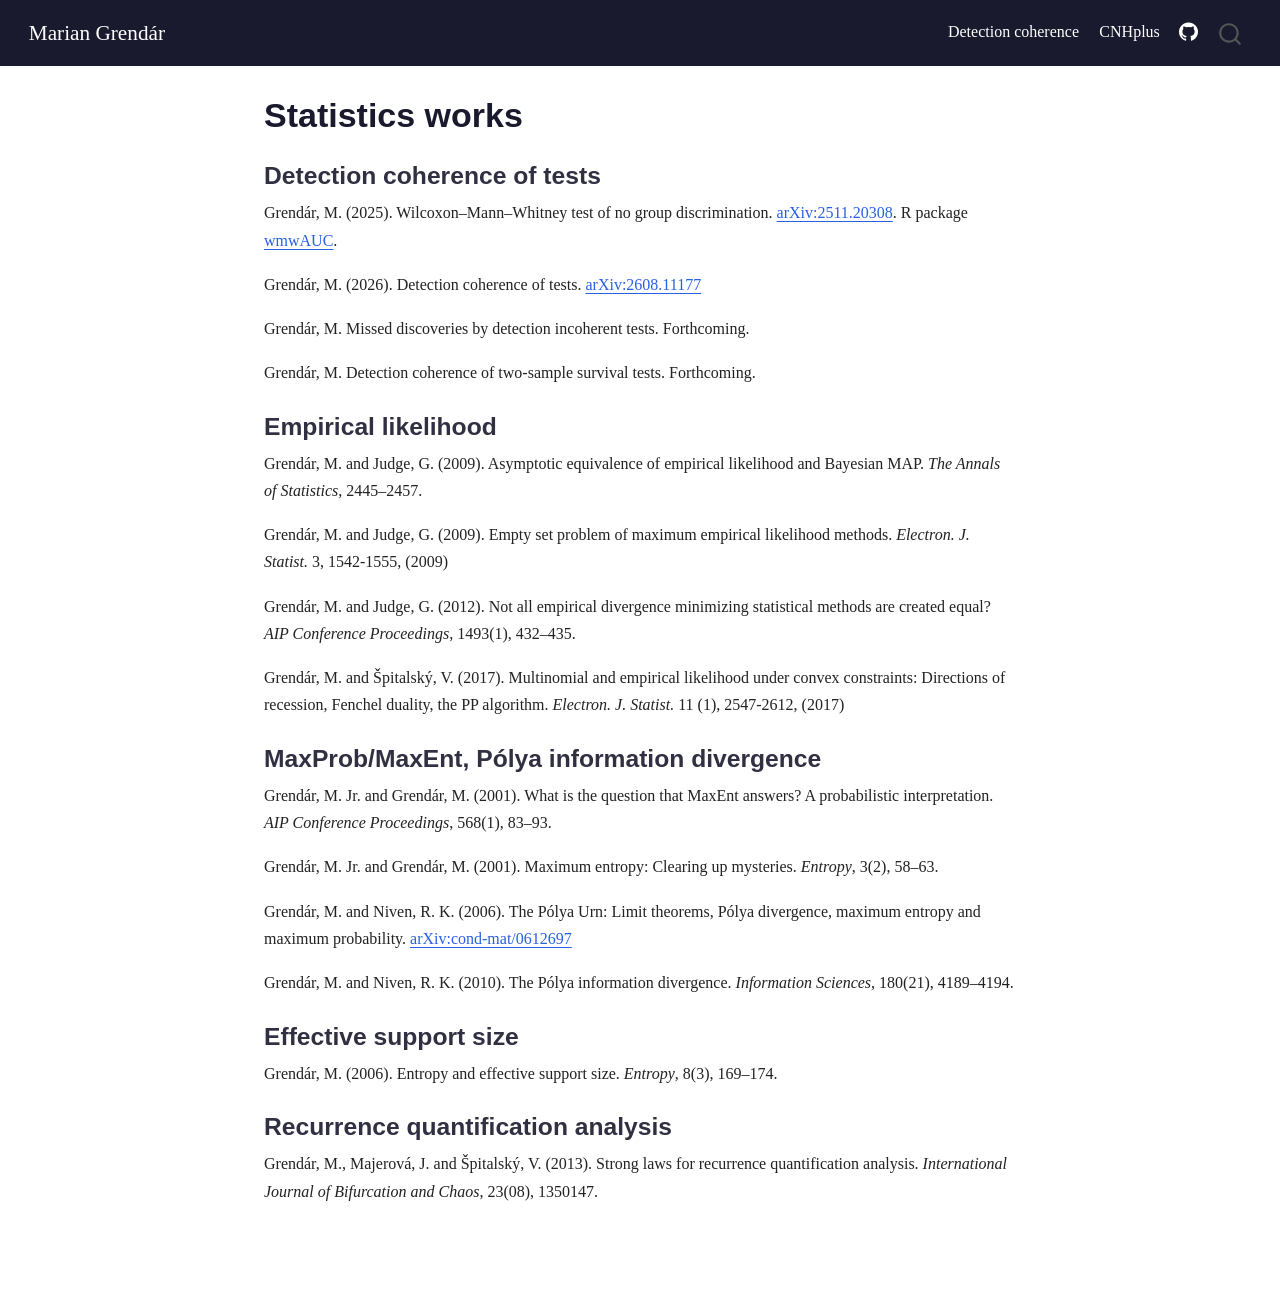
<file: index.html>
<!DOCTYPE html>
<html xmlns="http://www.w3.org/1999/xhtml" lang="en" xml:lang="en"><head>

<meta charset="utf-8">
<meta name="generator" content="quarto-1.5.57">

<meta name="viewport" content="width=device-width, initial-scale=1.0, user-scalable=yes">


<title>Statistics works – Marian Grendár</title>
<style>
code{white-space: pre-wrap;}
span.smallcaps{font-variant: small-caps;}
div.columns{display: flex; gap: min(4vw, 1.5em);}
div.column{flex: auto; overflow-x: auto;}
div.hanging-indent{margin-left: 1.5em; text-indent: -1.5em;}
ul.task-list{list-style: none;}
ul.task-list li input[type="checkbox"] {
  width: 0.8em;
  margin: 0 0.8em 0.2em -1em; /* quarto-specific, see https://github.com/quarto-dev/quarto-cli/issues/4556 */ 
  vertical-align: middle;
}
</style>


<script src="site_libs/quarto-nav/quarto-nav.js"></script>
<script src="site_libs/quarto-nav/headroom.min.js"></script>
<script src="site_libs/clipboard/clipboard.min.js"></script>
<script src="site_libs/quarto-search/autocomplete.umd.js"></script>
<script src="site_libs/quarto-search/fuse.min.js"></script>
<script src="site_libs/quarto-search/quarto-search.js"></script>
<meta name="quarto:offset" content="./">
<script src="site_libs/quarto-html/quarto.js"></script>
<script src="site_libs/quarto-html/popper.min.js"></script>
<script src="site_libs/quarto-html/tippy.umd.min.js"></script>
<script src="site_libs/quarto-html/anchor.min.js"></script>
<link href="site_libs/quarto-html/tippy.css" rel="stylesheet">
<link href="site_libs/quarto-html/quarto-syntax-highlighting.css" rel="stylesheet" id="quarto-text-highlighting-styles">
<script src="site_libs/bootstrap/bootstrap.min.js"></script>
<link href="site_libs/bootstrap/bootstrap-icons.css" rel="stylesheet">
<link href="site_libs/bootstrap/bootstrap.min.css" rel="stylesheet" id="quarto-bootstrap" data-mode="light">
<script id="quarto-search-options" type="application/json">{
  "location": "navbar",
  "copy-button": false,
  "collapse-after": 3,
  "panel-placement": "end",
  "type": "overlay",
  "limit": 50,
  "keyboard-shortcut": [
    "f",
    "/",
    "s"
  ],
  "show-item-context": false,
  "language": {
    "search-no-results-text": "No results",
    "search-matching-documents-text": "matching documents",
    "search-copy-link-title": "Copy link to search",
    "search-hide-matches-text": "Hide additional matches",
    "search-more-match-text": "more match in this document",
    "search-more-matches-text": "more matches in this document",
    "search-clear-button-title": "Clear",
    "search-text-placeholder": "",
    "search-detached-cancel-button-title": "Cancel",
    "search-submit-button-title": "Submit",
    "search-label": "Search"
  }
}</script>


<link rel="stylesheet" href="styles.css">
</head>

<body class="nav-fixed fullcontent">

<div id="quarto-search-results"></div>
  <header id="quarto-header" class="headroom fixed-top">
    <nav class="navbar navbar-expand-lg " data-bs-theme="dark">
      <div class="navbar-container container-fluid">
      <div class="navbar-brand-container mx-auto">
    <a class="navbar-brand" href="./index.html">
    <span class="navbar-title">Marian Grendár</span>
    </a>
  </div>
            <div id="quarto-search" class="" title="Search"></div>
          <button class="navbar-toggler" type="button" data-bs-toggle="collapse" data-bs-target="#navbarCollapse" aria-controls="navbarCollapse" role="menu" aria-expanded="false" aria-label="Toggle navigation" onclick="if (window.quartoToggleHeadroom) { window.quartoToggleHeadroom(); }">
  <span class="navbar-toggler-icon"></span>
</button>
          <div class="collapse navbar-collapse" id="navbarCollapse">
            <ul class="navbar-nav navbar-nav-scroll ms-auto">
  <li class="nav-item">
    <a class="nav-link" href="https://grendar.github.io/detection_coherence/"> 
<span class="menu-text">Detection coherence</span></a>
  </li>  
  <li class="nav-item">
    <a class="nav-link" href="https://grendar.github.io/CNHplus/"> 
<span class="menu-text">CNHplus</span></a>
  </li>  
  <li class="nav-item compact">
    <a class="nav-link" href="https://github.com/grendar"> <i class="bi bi-github" role="img">
</i> 
<span class="menu-text"></span></a>
  </li>  
</ul>
          </div> <!-- /navcollapse -->
            <div class="quarto-navbar-tools">
</div>
      </div> <!-- /container-fluid -->
    </nav>
</header>
<!-- content -->
<div id="quarto-content" class="quarto-container page-columns page-rows-contents page-layout-article page-navbar">
<!-- sidebar -->
<!-- margin-sidebar -->
    
<!-- main -->
<main class="content" id="quarto-document-content">

<header id="title-block-header" class="quarto-title-block default">
<div class="quarto-title">
<h1 class="title">Statistics works</h1>
</div>



<div class="quarto-title-meta">

    
  
    
  </div>
  


</header>


<div class="pub-group">
<section id="detection-coherence-of-tests" class="level3">
<h3 class="anchored" data-anchor-id="detection-coherence-of-tests">Detection coherence of tests</h3>
<div class="pub-entry">
<p>Grendár, M. (2025). Wilcoxon–Mann–Whitney test of no group discrimination. <a href="https://arxiv.org/abs/2511.20308">arXiv:2511.20308</a>. R package <a href="https://grendar.github.io/wmwAUC/">wmwAUC</a>.</p>
</div>
<div class="pub-entry">
<p>Grendár, M. (2026). Detection coherence of tests. <a href="https://arxiv.org/abs/2608.11177">arXiv:2608.11177</a></p>
</div>
<div class="pub-entry">
<p>Grendár, M. Missed discoveries by detection incoherent tests. Forthcoming.</p>
</div>
<div class="pub-entry">
<p>Grendár, M. Detection coherence of two-sample survival tests. Forthcoming.</p>
</div>
</section>
<section id="empirical-likelihood" class="level3">
<h3 class="anchored" data-anchor-id="empirical-likelihood">Empirical likelihood</h3>
<div class="pub-entry">
<p>Grendár, M. and Judge, G. (2009). Asymptotic equivalence of empirical likelihood and Bayesian MAP. <em>The Annals of Statistics</em>, 2445–2457.</p>
</div>
<div class="pub-entry">
<p>Grendár, M. and Judge, G. (2009). Empty set problem of maximum empirical likelihood methods. <em>Electron. J. Statist.</em> 3, 1542-1555, (2009)</p>
</div>
<div class="pub-entry">
<p>Grendár, M. and Judge, G. (2012). Not all empirical divergence minimizing statistical methods are created equal? <em>AIP Conference Proceedings</em>, 1493(1), 432–435.</p>
</div>
<div class="pub-entry">
<p>Grendár, M. and Špitalský, V. (2017). Multinomial and empirical likelihood under convex constraints: Directions of recession, Fenchel duality, the PP algorithm. <em>Electron. J. Statist.</em> 11 (1), 2547-2612, (2017)</p>
</div>
</section>
<section id="maxprobmaxent-pólya-information-divergence" class="level3">
<h3 class="anchored" data-anchor-id="maxprobmaxent-pólya-information-divergence">MaxProb/MaxEnt, Pólya information divergence</h3>
<div class="pub-entry">
<p>Grendár, M. Jr.&nbsp;and Grendár, M. (2001). What is the question that MaxEnt answers? A probabilistic interpretation. <em>AIP Conference Proceedings</em>, 568(1), 83–93.</p>
</div>
<div class="pub-entry">
<p>Grendár, M. Jr.&nbsp;and Grendár, M. (2001). Maximum entropy: Clearing up mysteries. <em>Entropy</em>, 3(2), 58–63.</p>
</div>
<div class="pub-entry">
<p>Grendár, M. and Niven, R. K. (2006). The Pólya Urn: Limit theorems, Pólya divergence, maximum entropy and maximum probability. <a href="https://arxiv.org/abs/cond-mat/0612697">arXiv:cond-mat/0612697</a></p>
</div>
<div class="pub-entry">
<p>Grendár, M. and Niven, R. K. (2010). The Pólya information divergence. <em>Information Sciences</em>, 180(21), 4189–4194.</p>
</div>
</section>
<section id="effective-support-size" class="level3">
<h3 class="anchored" data-anchor-id="effective-support-size">Effective support size</h3>
<div class="pub-entry">
<p>Grendár, M. (2006). Entropy and effective support size. <em>Entropy</em>, 8(3), 169–174.</p>
</div>
</section>
<section id="recurrence-quantification-analysis" class="level3">
<h3 class="anchored" data-anchor-id="recurrence-quantification-analysis">Recurrence quantification analysis</h3>
<div class="pub-entry">
<p>Grendár, M., Majerová, J. and Špitalský, V. (2013). Strong laws for recurrence quantification analysis. <em>International Journal of Bifurcation and Chaos</em>, 23(08), 1350147.</p>
</div>
</section>
</div>



</main> <!-- /main -->
<script id="quarto-html-after-body" type="application/javascript">
window.document.addEventListener("DOMContentLoaded", function (event) {
  const toggleBodyColorMode = (bsSheetEl) => {
    const mode = bsSheetEl.getAttribute("data-mode");
    const bodyEl = window.document.querySelector("body");
    if (mode === "dark") {
      bodyEl.classList.add("quarto-dark");
      bodyEl.classList.remove("quarto-light");
    } else {
      bodyEl.classList.add("quarto-light");
      bodyEl.classList.remove("quarto-dark");
    }
  }
  const toggleBodyColorPrimary = () => {
    const bsSheetEl = window.document.querySelector("link#quarto-bootstrap");
    if (bsSheetEl) {
      toggleBodyColorMode(bsSheetEl);
    }
  }
  toggleBodyColorPrimary();  
  const icon = "";
  const anchorJS = new window.AnchorJS();
  anchorJS.options = {
    placement: 'right',
    icon: icon
  };
  anchorJS.add('.anchored');
  const isCodeAnnotation = (el) => {
    for (const clz of el.classList) {
      if (clz.startsWith('code-annotation-')) {                     
        return true;
      }
    }
    return false;
  }
  const onCopySuccess = function(e) {
    // button target
    const button = e.trigger;
    // don't keep focus
    button.blur();
    // flash "checked"
    button.classList.add('code-copy-button-checked');
    var currentTitle = button.getAttribute("title");
    button.setAttribute("title", "Copied!");
    let tooltip;
    if (window.bootstrap) {
      button.setAttribute("data-bs-toggle", "tooltip");
      button.setAttribute("data-bs-placement", "left");
      button.setAttribute("data-bs-title", "Copied!");
      tooltip = new bootstrap.Tooltip(button, 
        { trigger: "manual", 
          customClass: "code-copy-button-tooltip",
          offset: [0, -8]});
      tooltip.show();    
    }
    setTimeout(function() {
      if (tooltip) {
        tooltip.hide();
        button.removeAttribute("data-bs-title");
        button.removeAttribute("data-bs-toggle");
        button.removeAttribute("data-bs-placement");
      }
      button.setAttribute("title", currentTitle);
      button.classList.remove('code-copy-button-checked');
    }, 1000);
    // clear code selection
    e.clearSelection();
  }
  const getTextToCopy = function(trigger) {
      const codeEl = trigger.previousElementSibling.cloneNode(true);
      for (const childEl of codeEl.children) {
        if (isCodeAnnotation(childEl)) {
          childEl.remove();
        }
      }
      return codeEl.innerText;
  }
  const clipboard = new window.ClipboardJS('.code-copy-button:not([data-in-quarto-modal])', {
    text: getTextToCopy
  });
  clipboard.on('success', onCopySuccess);
  if (window.document.getElementById('quarto-embedded-source-code-modal')) {
    // For code content inside modals, clipBoardJS needs to be initialized with a container option
    // TODO: Check when it could be a function (https://github.com/zenorocha/clipboard.js/issues/860)
    const clipboardModal = new window.ClipboardJS('.code-copy-button[data-in-quarto-modal]', {
      text: getTextToCopy,
      container: window.document.getElementById('quarto-embedded-source-code-modal')
    });
    clipboardModal.on('success', onCopySuccess);
  }
    var localhostRegex = new RegExp(/^(?:http|https):\/\/localhost\:?[0-9]*\//);
    var mailtoRegex = new RegExp(/^mailto:/);
      var filterRegex = new RegExp('/' + window.location.host + '/');
    var isInternal = (href) => {
        return filterRegex.test(href) || localhostRegex.test(href) || mailtoRegex.test(href);
    }
    // Inspect non-navigation links and adorn them if external
 	var links = window.document.querySelectorAll('a[href]:not(.nav-link):not(.navbar-brand):not(.toc-action):not(.sidebar-link):not(.sidebar-item-toggle):not(.pagination-link):not(.no-external):not([aria-hidden]):not(.dropdown-item):not(.quarto-navigation-tool):not(.about-link)');
    for (var i=0; i<links.length; i++) {
      const link = links[i];
      if (!isInternal(link.href)) {
        // undo the damage that might have been done by quarto-nav.js in the case of
        // links that we want to consider external
        if (link.dataset.originalHref !== undefined) {
          link.href = link.dataset.originalHref;
        }
      }
    }
  function tippyHover(el, contentFn, onTriggerFn, onUntriggerFn) {
    const config = {
      allowHTML: true,
      maxWidth: 500,
      delay: 100,
      arrow: false,
      appendTo: function(el) {
          return el.parentElement;
      },
      interactive: true,
      interactiveBorder: 10,
      theme: 'quarto',
      placement: 'bottom-start',
    };
    if (contentFn) {
      config.content = contentFn;
    }
    if (onTriggerFn) {
      config.onTrigger = onTriggerFn;
    }
    if (onUntriggerFn) {
      config.onUntrigger = onUntriggerFn;
    }
    window.tippy(el, config); 
  }
  const noterefs = window.document.querySelectorAll('a[role="doc-noteref"]');
  for (var i=0; i<noterefs.length; i++) {
    const ref = noterefs[i];
    tippyHover(ref, function() {
      // use id or data attribute instead here
      let href = ref.getAttribute('data-footnote-href') || ref.getAttribute('href');
      try { href = new URL(href).hash; } catch {}
      const id = href.replace(/^#\/?/, "");
      const note = window.document.getElementById(id);
      if (note) {
        return note.innerHTML;
      } else {
        return "";
      }
    });
  }
  const xrefs = window.document.querySelectorAll('a.quarto-xref');
  const processXRef = (id, note) => {
    // Strip column container classes
    const stripColumnClz = (el) => {
      el.classList.remove("page-full", "page-columns");
      if (el.children) {
        for (const child of el.children) {
          stripColumnClz(child);
        }
      }
    }
    stripColumnClz(note)
    if (id === null || id.startsWith('sec-')) {
      // Special case sections, only their first couple elements
      const container = document.createElement("div");
      if (note.children && note.children.length > 2) {
        container.appendChild(note.children[0].cloneNode(true));
        for (let i = 1; i < note.children.length; i++) {
          const child = note.children[i];
          if (child.tagName === "P" && child.innerText === "") {
            continue;
          } else {
            container.appendChild(child.cloneNode(true));
            break;
          }
        }
        if (window.Quarto?.typesetMath) {
          window.Quarto.typesetMath(container);
        }
        return container.innerHTML
      } else {
        if (window.Quarto?.typesetMath) {
          window.Quarto.typesetMath(note);
        }
        return note.innerHTML;
      }
    } else {
      // Remove any anchor links if they are present
      const anchorLink = note.querySelector('a.anchorjs-link');
      if (anchorLink) {
        anchorLink.remove();
      }
      if (window.Quarto?.typesetMath) {
        window.Quarto.typesetMath(note);
      }
      // TODO in 1.5, we should make sure this works without a callout special case
      if (note.classList.contains("callout")) {
        return note.outerHTML;
      } else {
        return note.innerHTML;
      }
    }
  }
  for (var i=0; i<xrefs.length; i++) {
    const xref = xrefs[i];
    tippyHover(xref, undefined, function(instance) {
      instance.disable();
      let url = xref.getAttribute('href');
      let hash = undefined; 
      if (url.startsWith('#')) {
        hash = url;
      } else {
        try { hash = new URL(url).hash; } catch {}
      }
      if (hash) {
        const id = hash.replace(/^#\/?/, "");
        const note = window.document.getElementById(id);
        if (note !== null) {
          try {
            const html = processXRef(id, note.cloneNode(true));
            instance.setContent(html);
          } finally {
            instance.enable();
            instance.show();
          }
        } else {
          // See if we can fetch this
          fetch(url.split('#')[0])
          .then(res => res.text())
          .then(html => {
            const parser = new DOMParser();
            const htmlDoc = parser.parseFromString(html, "text/html");
            const note = htmlDoc.getElementById(id);
            if (note !== null) {
              const html = processXRef(id, note);
              instance.setContent(html);
            } 
          }).finally(() => {
            instance.enable();
            instance.show();
          });
        }
      } else {
        // See if we can fetch a full url (with no hash to target)
        // This is a special case and we should probably do some content thinning / targeting
        fetch(url)
        .then(res => res.text())
        .then(html => {
          const parser = new DOMParser();
          const htmlDoc = parser.parseFromString(html, "text/html");
          const note = htmlDoc.querySelector('main.content');
          if (note !== null) {
            // This should only happen for chapter cross references
            // (since there is no id in the URL)
            // remove the first header
            if (note.children.length > 0 && note.children[0].tagName === "HEADER") {
              note.children[0].remove();
            }
            const html = processXRef(null, note);
            instance.setContent(html);
          } 
        }).finally(() => {
          instance.enable();
          instance.show();
        });
      }
    }, function(instance) {
    });
  }
      let selectedAnnoteEl;
      const selectorForAnnotation = ( cell, annotation) => {
        let cellAttr = 'data-code-cell="' + cell + '"';
        let lineAttr = 'data-code-annotation="' +  annotation + '"';
        const selector = 'span[' + cellAttr + '][' + lineAttr + ']';
        return selector;
      }
      const selectCodeLines = (annoteEl) => {
        const doc = window.document;
        const targetCell = annoteEl.getAttribute("data-target-cell");
        const targetAnnotation = annoteEl.getAttribute("data-target-annotation");
        const annoteSpan = window.document.querySelector(selectorForAnnotation(targetCell, targetAnnotation));
        const lines = annoteSpan.getAttribute("data-code-lines").split(",");
        const lineIds = lines.map((line) => {
          return targetCell + "-" + line;
        })
        let top = null;
        let height = null;
        let parent = null;
        if (lineIds.length > 0) {
            //compute the position of the single el (top and bottom and make a div)
            const el = window.document.getElementById(lineIds[0]);
            top = el.offsetTop;
            height = el.offsetHeight;
            parent = el.parentElement.parentElement;
          if (lineIds.length > 1) {
            const lastEl = window.document.getElementById(lineIds[lineIds.length - 1]);
            const bottom = lastEl.offsetTop + lastEl.offsetHeight;
            height = bottom - top;
          }
          if (top !== null && height !== null && parent !== null) {
            // cook up a div (if necessary) and position it 
            let div = window.document.getElementById("code-annotation-line-highlight");
            if (div === null) {
              div = window.document.createElement("div");
              div.setAttribute("id", "code-annotation-line-highlight");
              div.style.position = 'absolute';
              parent.appendChild(div);
            }
            div.style.top = top - 2 + "px";
            div.style.height = height + 4 + "px";
            div.style.left = 0;
            let gutterDiv = window.document.getElementById("code-annotation-line-highlight-gutter");
            if (gutterDiv === null) {
              gutterDiv = window.document.createElement("div");
              gutterDiv.setAttribute("id", "code-annotation-line-highlight-gutter");
              gutterDiv.style.position = 'absolute';
              const codeCell = window.document.getElementById(targetCell);
              const gutter = codeCell.querySelector('.code-annotation-gutter');
              gutter.appendChild(gutterDiv);
            }
            gutterDiv.style.top = top - 2 + "px";
            gutterDiv.style.height = height + 4 + "px";
          }
          selectedAnnoteEl = annoteEl;
        }
      };
      const unselectCodeLines = () => {
        const elementsIds = ["code-annotation-line-highlight", "code-annotation-line-highlight-gutter"];
        elementsIds.forEach((elId) => {
          const div = window.document.getElementById(elId);
          if (div) {
            div.remove();
          }
        });
        selectedAnnoteEl = undefined;
      };
        // Handle positioning of the toggle
    window.addEventListener(
      "resize",
      throttle(() => {
        elRect = undefined;
        if (selectedAnnoteEl) {
          selectCodeLines(selectedAnnoteEl);
        }
      }, 10)
    );
    function throttle(fn, ms) {
    let throttle = false;
    let timer;
      return (...args) => {
        if(!throttle) { // first call gets through
            fn.apply(this, args);
            throttle = true;
        } else { // all the others get throttled
            if(timer) clearTimeout(timer); // cancel #2
            timer = setTimeout(() => {
              fn.apply(this, args);
              timer = throttle = false;
            }, ms);
        }
      };
    }
      // Attach click handler to the DT
      const annoteDls = window.document.querySelectorAll('dt[data-target-cell]');
      for (const annoteDlNode of annoteDls) {
        annoteDlNode.addEventListener('click', (event) => {
          const clickedEl = event.target;
          if (clickedEl !== selectedAnnoteEl) {
            unselectCodeLines();
            const activeEl = window.document.querySelector('dt[data-target-cell].code-annotation-active');
            if (activeEl) {
              activeEl.classList.remove('code-annotation-active');
            }
            selectCodeLines(clickedEl);
            clickedEl.classList.add('code-annotation-active');
          } else {
            // Unselect the line
            unselectCodeLines();
            clickedEl.classList.remove('code-annotation-active');
          }
        });
      }
  const findCites = (el) => {
    const parentEl = el.parentElement;
    if (parentEl) {
      const cites = parentEl.dataset.cites;
      if (cites) {
        return {
          el,
          cites: cites.split(' ')
        };
      } else {
        return findCites(el.parentElement)
      }
    } else {
      return undefined;
    }
  };
  var bibliorefs = window.document.querySelectorAll('a[role="doc-biblioref"]');
  for (var i=0; i<bibliorefs.length; i++) {
    const ref = bibliorefs[i];
    const citeInfo = findCites(ref);
    if (citeInfo) {
      tippyHover(citeInfo.el, function() {
        var popup = window.document.createElement('div');
        citeInfo.cites.forEach(function(cite) {
          var citeDiv = window.document.createElement('div');
          citeDiv.classList.add('hanging-indent');
          citeDiv.classList.add('csl-entry');
          var biblioDiv = window.document.getElementById('ref-' + cite);
          if (biblioDiv) {
            citeDiv.innerHTML = biblioDiv.innerHTML;
          }
          popup.appendChild(citeDiv);
        });
        return popup.innerHTML;
      });
    }
  }
});
</script>
</div> <!-- /content -->




</body></html>
</file>
<file: site_libs/quarto-html/tippy.css>
.tippy-box[data-animation=fade][data-state=hidden]{opacity:0}[data-tippy-root]{max-width:calc(100vw - 10px)}.tippy-box{position:relative;background-color:#333;color:#fff;border-radius:4px;font-size:14px;line-height:1.4;white-space:normal;outline:0;transition-property:transform,visibility,opacity}.tippy-box[data-placement^=top]>.tippy-arrow{bottom:0}.tippy-box[data-placement^=top]>.tippy-arrow:before{bottom:-7px;left:0;border-width:8px 8px 0;border-top-color:initial;transform-origin:center top}.tippy-box[data-placement^=bottom]>.tippy-arrow{top:0}.tippy-box[data-placement^=bottom]>.tippy-arrow:before{top:-7px;left:0;border-width:0 8px 8px;border-bottom-color:initial;transform-origin:center bottom}.tippy-box[data-placement^=left]>.tippy-arrow{right:0}.tippy-box[data-placement^=left]>.tippy-arrow:before{border-width:8px 0 8px 8px;border-left-color:initial;right:-7px;transform-origin:center left}.tippy-box[data-placement^=right]>.tippy-arrow{left:0}.tippy-box[data-placement^=right]>.tippy-arrow:before{left:-7px;border-width:8px 8px 8px 0;border-right-color:initial;transform-origin:center right}.tippy-box[data-inertia][data-state=visible]{transition-timing-function:cubic-bezier(.54,1.5,.38,1.11)}.tippy-arrow{width:16px;height:16px;color:#333}.tippy-arrow:before{content:"";position:absolute;border-color:transparent;border-style:solid}.tippy-content{position:relative;padding:5px 9px;z-index:1}
</file>
<file: site_libs/quarto-html/quarto-syntax-highlighting.css>
/* quarto syntax highlight colors */
:root {
  --quarto-hl-ot-color: #003B4F;
  --quarto-hl-at-color: #657422;
  --quarto-hl-ss-color: #20794D;
  --quarto-hl-an-color: #5E5E5E;
  --quarto-hl-fu-color: #4758AB;
  --quarto-hl-st-color: #20794D;
  --quarto-hl-cf-color: #003B4F;
  --quarto-hl-op-color: #5E5E5E;
  --quarto-hl-er-color: #AD0000;
  --quarto-hl-bn-color: #AD0000;
  --quarto-hl-al-color: #AD0000;
  --quarto-hl-va-color: #111111;
  --quarto-hl-bu-color: inherit;
  --quarto-hl-ex-color: inherit;
  --quarto-hl-pp-color: #AD0000;
  --quarto-hl-in-color: #5E5E5E;
  --quarto-hl-vs-color: #20794D;
  --quarto-hl-wa-color: #5E5E5E;
  --quarto-hl-do-color: #5E5E5E;
  --quarto-hl-im-color: #00769E;
  --quarto-hl-ch-color: #20794D;
  --quarto-hl-dt-color: #AD0000;
  --quarto-hl-fl-color: #AD0000;
  --quarto-hl-co-color: #5E5E5E;
  --quarto-hl-cv-color: #5E5E5E;
  --quarto-hl-cn-color: #8f5902;
  --quarto-hl-sc-color: #5E5E5E;
  --quarto-hl-dv-color: #AD0000;
  --quarto-hl-kw-color: #003B4F;
}

/* other quarto variables */
:root {
  --quarto-font-monospace: SFMono-Regular, Menlo, Monaco, Consolas, "Liberation Mono", "Courier New", monospace;
}

pre > code.sourceCode > span {
  color: #003B4F;
}

code span {
  color: #003B4F;
}

code.sourceCode > span {
  color: #003B4F;
}

div.sourceCode,
div.sourceCode pre.sourceCode {
  color: #003B4F;
}

code span.ot {
  color: #003B4F;
  font-style: inherit;
}

code span.at {
  color: #657422;
  font-style: inherit;
}

code span.ss {
  color: #20794D;
  font-style: inherit;
}

code span.an {
  color: #5E5E5E;
  font-style: inherit;
}

code span.fu {
  color: #4758AB;
  font-style: inherit;
}

code span.st {
  color: #20794D;
  font-style: inherit;
}

code span.cf {
  color: #003B4F;
  font-weight: bold;
  font-style: inherit;
}

code span.op {
  color: #5E5E5E;
  font-style: inherit;
}

code span.er {
  color: #AD0000;
  font-style: inherit;
}

code span.bn {
  color: #AD0000;
  font-style: inherit;
}

code span.al {
  color: #AD0000;
  font-style: inherit;
}

code span.va {
  color: #111111;
  font-style: inherit;
}

code span.bu {
  font-style: inherit;
}

code span.ex {
  font-style: inherit;
}

code span.pp {
  color: #AD0000;
  font-style: inherit;
}

code span.in {
  color: #5E5E5E;
  font-style: inherit;
}

code span.vs {
  color: #20794D;
  font-style: inherit;
}

code span.wa {
  color: #5E5E5E;
  font-style: italic;
}

code span.do {
  color: #5E5E5E;
  font-style: italic;
}

code span.im {
  color: #00769E;
  font-style: inherit;
}

code span.ch {
  color: #20794D;
  font-style: inherit;
}

code span.dt {
  color: #AD0000;
  font-style: inherit;
}

code span.fl {
  color: #AD0000;
  font-style: inherit;
}

code span.co {
  color: #5E5E5E;
  font-style: inherit;
}

code span.cv {
  color: #5E5E5E;
  font-style: italic;
}

code span.cn {
  color: #8f5902;
  font-style: inherit;
}

code span.sc {
  color: #5E5E5E;
  font-style: inherit;
}

code span.dv {
  color: #AD0000;
  font-style: inherit;
}

code span.kw {
  color: #003B4F;
  font-weight: bold;
  font-style: inherit;
}

.prevent-inlining {
  content: "</";
}

/*# sourceMappingURL=debc5d5d77c3f9108843748ff7464032.css.map */
</file>
<file: styles.css>
html { overflow-y: scroll; }

body {
  font-family: Georgia, serif;
  font-size: 16px;
  line-height: 1.7;
  color: #222;
}

h1, h2, h3 {
  font-family: "Helvetica Neue", Arial, sans-serif;
  color: #1a1a2e;
}

.navbar {
  background-color: #1a1a2e;
}

.navbar .navbar-brand, .navbar .nav-link { color: #ffffff !important; }


table {
  width: 100%;
  border-collapse: collapse;
  margin: 1.5em 0;
}

th {
  background-color: #1a1a2e;
  color: white;
  padding: 8px 12px;
  text-align: left;
}

td {
  padding: 8px 12px;
  border-bottom: 1px solid #ddd;
}

tr:nth-child(even) {
  background-color: #f5f5f5;
}

code {
  background-color: #f0f0f0;
  padding: 2px 5px;
  border-radius: 3px;
  font-size: 0.9em;
}

blockquote {
  border-left: 4px solid #1a1a2e;
  padding-left: 1em;
  color: #555;
  font-style: italic;
}
</file>
